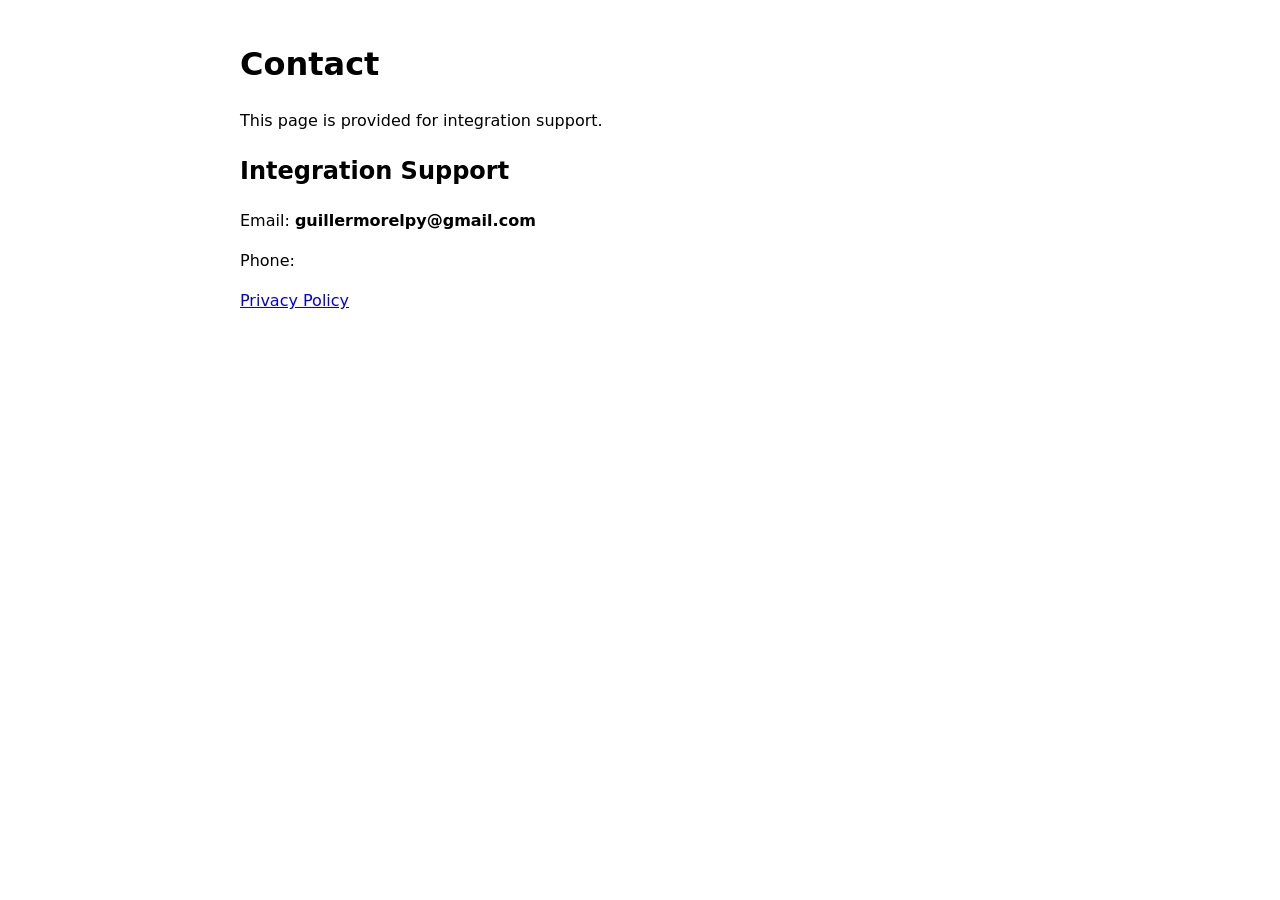
<file: contact/index.html>
<!doctype html>
<html lang="en">
<head>
  <meta charset="utf-8" />
  <meta name="viewport" content="width=device-width,initial-scale=1" />
  <title>Contact | Tuya PA Medical</title>
</head>
<body style="font-family: system-ui, -apple-system, Segoe UI, Roboto, Arial, sans-serif; line-height: 1.5; max-width: 800px; margin: 40px auto; padding: 0 16px;">
  <h1>Contact</h1>
  <p>This page is provided for integration support.</p>

  <h2>Integration Support</h2>
  <p>Email: <strong>guillermorelpy@gmail.com</strong></p>
  <p>Phone: <strong></strong></p>

  <p><a href="/privacy/">Privacy Policy</a></p>
</body>
</html>
</file>
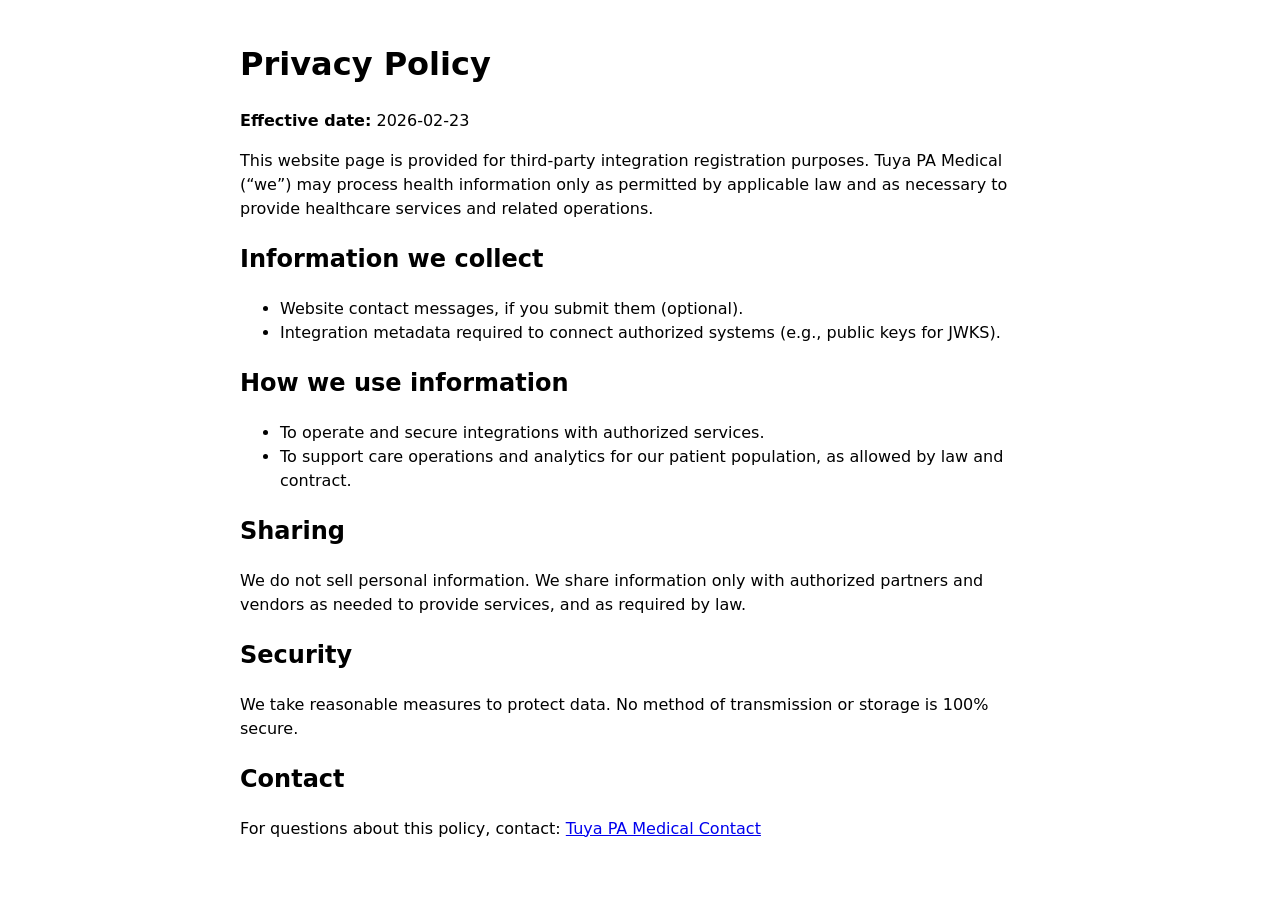
<file: privacy/index.html>
<!doctype html>
<html lang="en">
<head>
  <meta charset="utf-8" />
  <meta name="viewport" content="width=device-width,initial-scale=1" />
  <title>Privacy Policy | Tuya PA Medical</title>
</head>
<body style="font-family: system-ui, -apple-system, Segoe UI, Roboto, Arial, sans-serif; line-height: 1.5; max-width: 800px; margin: 40px auto; padding: 0 16px;">
  <h1>Privacy Policy</h1>
  <p><strong>Effective date:</strong> 2026-02-23</p>

  <p>
    This website page is provided for third-party integration registration purposes.
    Tuya PA Medical (“we”) may process health information only as permitted by applicable law
    and as necessary to provide healthcare services and related operations.
  </p>

  <h2>Information we collect</h2>
  <ul>
    <li>Website contact messages, if you submit them (optional).</li>
    <li>Integration metadata required to connect authorized systems (e.g., public keys for JWKS).</li>
  </ul>

  <h2>How we use information</h2>
  <ul>
    <li>To operate and secure integrations with authorized services.</li>
    <li>To support care operations and analytics for our patient population, as allowed by law and contract.</li>
  </ul>

  <h2>Sharing</h2>
  <p>
    We do not sell personal information. We share information only with authorized partners and vendors
    as needed to provide services, and as required by law.
  </p>

  <h2>Security</h2>
  <p>
    We take reasonable measures to protect data. No method of transmission or storage is 100% secure.
  </p>

  <h2>Contact</h2>
  <p>
    For questions about this policy, contact: <a href="/contact/">Tuya PA Medical Contact</a>
  </p>
</body>
</html>
</file>
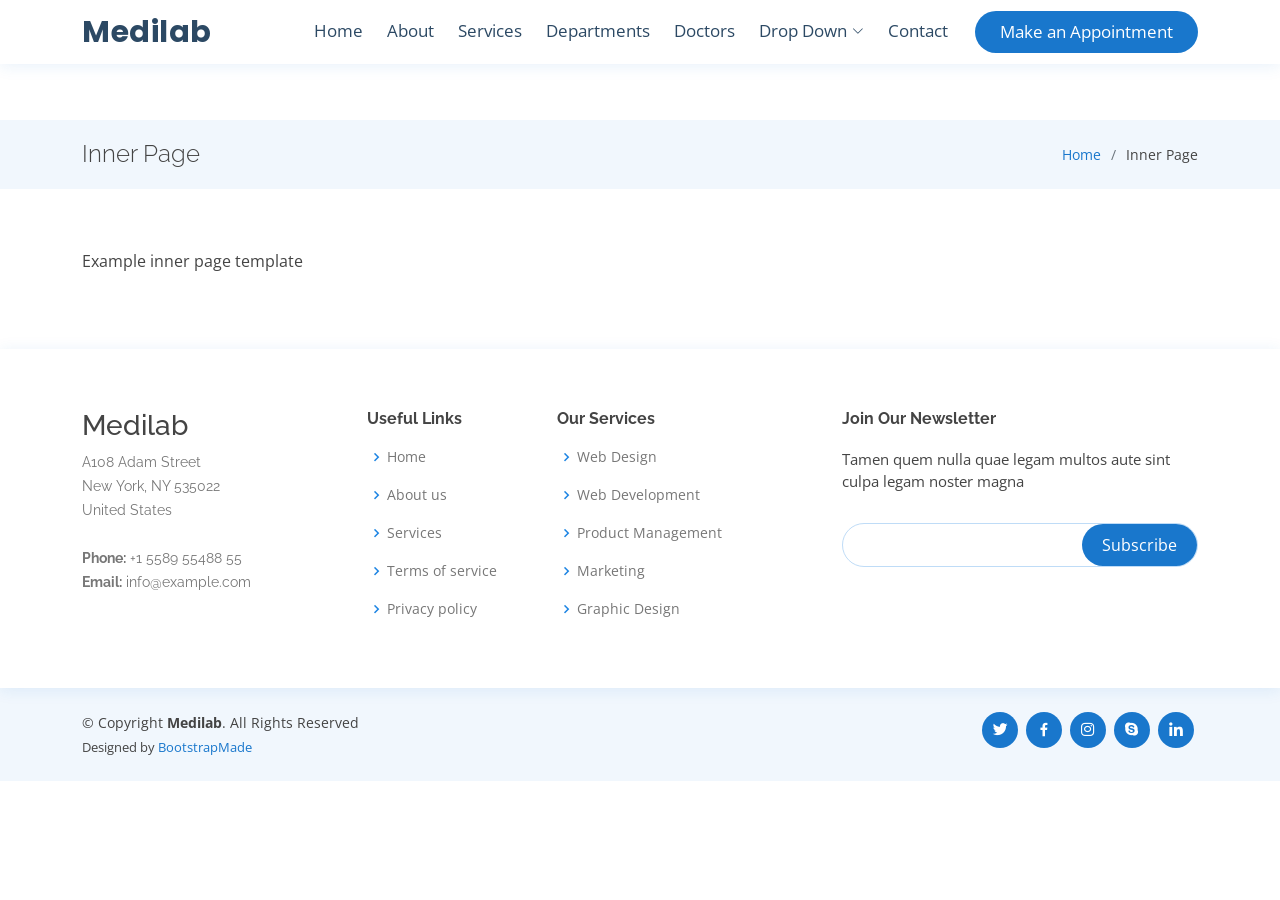
<file: inner-page.html>
<!DOCTYPE html>
<html lang="en">

<head>
  <meta charset="utf-8">
  <meta content="width=device-width, initial-scale=1.0" name="viewport">

  <title>Inner Page - Medilab Bootstrap Template</title>
  <meta content="" name="description">
  <meta content="" name="keywords">

  <!-- Favicons -->
  <link href="assets/img/favicon.png" rel="icon">
  <link href="assets/img/apple-touch-icon.png" rel="apple-touch-icon">

  <!-- Google Fonts -->
  <link href="https://fonts.googleapis.com/css?family=Open+Sans:300,300i,400,400i,600,600i,700,700i|Raleway:300,300i,400,400i,500,500i,600,600i,700,700i|Poppins:300,300i,400,400i,500,500i,600,600i,700,700i" rel="stylesheet">

  <!-- Vendor CSS Files -->
  <link href="assets/vendor/fontawesome-free/css/all.min.css" rel="stylesheet">
  <link href="assets/vendor/animate.css/animate.min.css" rel="stylesheet">
  <link href="assets/vendor/bootstrap/css/bootstrap.min.css" rel="stylesheet">
  <link href="assets/vendor/bootstrap-icons/bootstrap-icons.css" rel="stylesheet">
  <link href="assets/vendor/boxicons/css/boxicons.min.css" rel="stylesheet">
  <link href="assets/vendor/glightbox/css/glightbox.min.css" rel="stylesheet">
  <link href="assets/vendor/remixicon/remixicon.css" rel="stylesheet">
  <link href="assets/vendor/swiper/swiper-bundle.min.css" rel="stylesheet">

  <!-- Template Main CSS File -->
  <link href="assets/css/style.css" rel="stylesheet">

  <!-- =======================================================
  * Template Name: Medilab
  * Updated: Jun 23 2023 with Bootstrap v5.3.0
  * Template URL: https://bootstrapmade.com/medilab-free-medical-bootstrap-theme/
  * Author: BootstrapMade.com
  * License: https://bootstrapmade.com/license/
  ======================================================== -->
</head>

<body>

  <!-- ======= Top Bar ======= -->
  <div id="topbar" class="d-flex align-items-center fixed-top">
    <div class="container d-flex justify-content-between">
      <div class="contact-info d-flex align-items-center">
        <i class="bi bi-envelope"></i> <a href="mailto:contact@example.com">contact@example.com</a>
        <i class="bi bi-phone"></i> +1 5589 55488 55
      </div>
      <div class="d-none d-lg-flex social-links align-items-center">
        <a href="#" class="twitter"><i class="bi bi-twitter"></i></a>
        <a href="#" class="facebook"><i class="bi bi-facebook"></i></a>
        <a href="#" class="instagram"><i class="bi bi-instagram"></i></a>
        <a href="#" class="linkedin"><i class="bi bi-linkedin"></i></i></a>
      </div>
    </div>
  </div>

  <!-- ======= Header ======= -->
  <header id="header" class="fixed-top">
    <div class="container d-flex align-items-center">

      <h1 class="logo me-auto"><a href="index.html">Medilab</a></h1>
      <!-- Uncomment below if you prefer to use an image logo -->
      <!-- <a href="index.html" class="logo me-auto"><img src="assets/img/logo.png" alt="" class="img-fluid"></a>-->

      <nav id="navbar" class="navbar order-last order-lg-0">
        <ul>
          <li><a class="nav-link scrollto " href="#hero">Home</a></li>
          <li><a class="nav-link scrollto" href="#about">About</a></li>
          <li><a class="nav-link scrollto" href="#services">Services</a></li>
          <li><a class="nav-link scrollto" href="#departments">Departments</a></li>
          <li><a class="nav-link scrollto" href="#doctors">Doctors</a></li>
          <li class="dropdown"><a href="#"><span>Drop Down</span> <i class="bi bi-chevron-down"></i></a>
            <ul>
              <li><a href="#">Drop Down 1</a></li>
              <li class="dropdown"><a href="#"><span>Deep Drop Down</span> <i class="bi bi-chevron-right"></i></a>
                <ul>
                  <li><a href="#">Deep Drop Down 1</a></li>
                  <li><a href="#">Deep Drop Down 2</a></li>
                  <li><a href="#">Deep Drop Down 3</a></li>
                  <li><a href="#">Deep Drop Down 4</a></li>
                  <li><a href="#">Deep Drop Down 5</a></li>
                </ul>
              </li>
              <li><a href="#">Drop Down 2</a></li>
              <li><a href="#">Drop Down 3</a></li>
              <li><a href="#">Drop Down 4</a></li>
            </ul>
          </li>
          <li><a class="nav-link scrollto" href="#contact">Contact</a></li>
        </ul>
        <i class="bi bi-list mobile-nav-toggle"></i>
      </nav><!-- .navbar -->

      <a href="#appointment" class="appointment-btn scrollto"><span class="d-none d-md-inline">Make an</span> Appointment</a>

    </div>
  </header><!-- End Header -->

  <main id="main">

    <!-- ======= Breadcrumbs Section ======= -->
    <section class="breadcrumbs">
      <div class="container">

        <div class="d-flex justify-content-between align-items-center">
          <h2>Inner Page</h2>
          <ol>
            <li><a href="index.html">Home</a></li>
            <li>Inner Page</li>
          </ol>
        </div>

      </div>
    </section><!-- End Breadcrumbs Section -->

    <section class="inner-page">
      <div class="container">
        <p>
          Example inner page template
        </p>
      </div>
    </section>

  </main><!-- End #main -->

  <!-- ======= Footer ======= -->
  <footer id="footer">

    <div class="footer-top">
      <div class="container">
        <div class="row">

          <div class="col-lg-3 col-md-6 footer-contact">
            <h3>Medilab</h3>
            <p>
              A108 Adam Street <br>
              New York, NY 535022<br>
              United States <br><br>
              <strong>Phone:</strong> +1 5589 55488 55<br>
              <strong>Email:</strong> info@example.com<br>
            </p>
          </div>

          <div class="col-lg-2 col-md-6 footer-links">
            <h4>Useful Links</h4>
            <ul>
              <li><i class="bx bx-chevron-right"></i> <a href="#">Home</a></li>
              <li><i class="bx bx-chevron-right"></i> <a href="#">About us</a></li>
              <li><i class="bx bx-chevron-right"></i> <a href="#">Services</a></li>
              <li><i class="bx bx-chevron-right"></i> <a href="#">Terms of service</a></li>
              <li><i class="bx bx-chevron-right"></i> <a href="#">Privacy policy</a></li>
            </ul>
          </div>

          <div class="col-lg-3 col-md-6 footer-links">
            <h4>Our Services</h4>
            <ul>
              <li><i class="bx bx-chevron-right"></i> <a href="#">Web Design</a></li>
              <li><i class="bx bx-chevron-right"></i> <a href="#">Web Development</a></li>
              <li><i class="bx bx-chevron-right"></i> <a href="#">Product Management</a></li>
              <li><i class="bx bx-chevron-right"></i> <a href="#">Marketing</a></li>
              <li><i class="bx bx-chevron-right"></i> <a href="#">Graphic Design</a></li>
            </ul>
          </div>

          <div class="col-lg-4 col-md-6 footer-newsletter">
            <h4>Join Our Newsletter</h4>
            <p>Tamen quem nulla quae legam multos aute sint culpa legam noster magna</p>
            <form action="" method="post">
              <input type="email" name="email"><input type="submit" value="Subscribe">
            </form>
          </div>

        </div>
      </div>
    </div>

    <div class="container d-md-flex py-4">

      <div class="me-md-auto text-center text-md-start">
        <div class="copyright">
          &copy; Copyright <strong><span>Medilab</span></strong>. All Rights Reserved
        </div>
        <div class="credits">
          <!-- All the links in the footer should remain intact. -->
          <!-- You can delete the links only if you purchased the pro version. -->
          <!-- Licensing information: https://bootstrapmade.com/license/ -->
          <!-- Purchase the pro version with working PHP/AJAX contact form: https://bootstrapmade.com/medilab-free-medical-bootstrap-theme/ -->
          Designed by <a href="https://bootstrapmade.com/">BootstrapMade</a>
        </div>
      </div>
      <div class="social-links text-center text-md-right pt-3 pt-md-0">
        <a href="#" class="twitter"><i class="bx bxl-twitter"></i></a>
        <a href="#" class="facebook"><i class="bx bxl-facebook"></i></a>
        <a href="#" class="instagram"><i class="bx bxl-instagram"></i></a>
        <a href="#" class="google-plus"><i class="bx bxl-skype"></i></a>
        <a href="#" class="linkedin"><i class="bx bxl-linkedin"></i></a>
      </div>
    </div>
  </footer><!-- End Footer -->

  <div id="preloader"></div>
  <a href="#" class="back-to-top d-flex align-items-center justify-content-center"><i class="bi bi-arrow-up-short"></i></a>

  <!-- Vendor JS Files -->
  <script src="assets/vendor/purecounter/purecounter_vanilla.js"></script>
  <script src="assets/vendor/bootstrap/js/bootstrap.bundle.min.js"></script>
  <script src="assets/vendor/glightbox/js/glightbox.min.js"></script>
  <script src="assets/vendor/swiper/swiper-bundle.min.js"></script>
  <script src="assets/vendor/php-email-form/validate.js"></script>

  <!-- Template Main JS File -->
  <script src="assets/js/main.js"></script>

</body>

</html>
</file>
<file: assets/css/style.css>
/**
* Template Name: Medilab
* Updated: Jun 23 2023 with Bootstrap v5.3.0
* Template URL: https://bootstrapmade.com/medilab-free-medical-bootstrap-theme/
* Author: BootstrapMade.com
* License: https://bootstrapmade.com/license/
*/

/*--------------------------------------------------------------
# General
--------------------------------------------------------------*/
body {
  font-family: "Open Sans", sans-serif;
  color: #444444;
}

a {
  color: #1977cc;
  text-decoration: none;
}

a:hover {
  color: #3291e6;
  text-decoration: none;
}

h1,
h2,
h3,
h4,
h5,
h6 {
  font-family: "Raleway", sans-serif;
}

/*--------------------------------------------------------------
# Preloader
--------------------------------------------------------------*/
#preloader {
  position: fixed;
  top: 0;
  left: 0;
  right: 0;
  bottom: 0;
  z-index: 9999;
  overflow: hidden;
  background: #fff;
}

#preloader:before {
  content: "";
  position: fixed;
  top: calc(50% - 30px);
  left: calc(50% - 30px);
  border: 6px solid #1977cc;
  border-top-color: #d1e6f9;
  border-radius: 50%;
  width: 60px;
  height: 60px;
  animation: animate-preloader 1s linear infinite;
}

@keyframes animate-preloader {
  0% {
    transform: rotate(0deg);
  }

  100% {
    transform: rotate(360deg);
  }
}

/*--------------------------------------------------------------
# Back to top button
--------------------------------------------------------------*/
.back-to-top {
  position: fixed;
  visibility: hidden;
  opacity: 0;
  right: 15px;
  bottom: 15px;
  z-index: 996;
  background: #1977cc;
  width: 40px;
  height: 40px;
  border-radius: 4px;
  transition: all 0.4s;
}

.back-to-top i {
  font-size: 28px;
  color: #fff;
  line-height: 0;
}

.back-to-top:hover {
  background: #298ce5;
  color: #fff;
}

.back-to-top.active {
  visibility: visible;
  opacity: 1;
}

.datepicker-dropdown {
  padding: 20px !important;
}

/*--------------------------------------------------------------
# Top Bar
--------------------------------------------------------------*/
#topbar {
  background: #fff;
  height: 40px;
  font-size: 14px;
  transition: all 0.5s;
  z-index: 996;
}

#topbar.topbar-scrolled {
  top: -40px;
}

#topbar .contact-info a {
  line-height: 1;
  color: #444444;
  transition: 0.3s;
}

#topbar .contact-info a:hover {
  color: #1977cc;
}

#topbar .contact-info i {
  color: #1977cc;
  padding-right: 4px;
  margin-left: 15px;
  line-height: 0;
}

#topbar .contact-info i:first-child {
  margin-left: 0;
}

#topbar .social-links a {
  color: #437099;
  padding-left: 15px;
  display: inline-block;
  line-height: 1px;
  transition: 0.3s;
}

#topbar .social-links a:hover {
  color: #1977cc;
}

#topbar .social-links a:first-child {
  border-left: 0;
}

/*--------------------------------------------------------------
# Header
--------------------------------------------------------------*/
#header {
  background: #fff;
  transition: all 0.5s;
  z-index: 997;
  padding: 5px 0;
  top: 0px;
  box-shadow: 0px 2px 15px rgba(25, 119, 204, 0.1);
}

#header.header-scrolled {
  top: 0;
}

#header .logo {
  font-size: 30px;
  margin: 0;
  padding: 0;
  line-height: 1;
  font-weight: 700;
  letter-spacing: 0.5px;
  font-family: "Poppins", sans-serif;
}

#header .logo a {
  color: #2c4964;
}

#header .logo img {
  max-height: 100px;
}

/**
* Appointment Button *
*/
.appointment-btn {
  margin-left: 25px;
  background: #1977cc;
  color: #fff;
  border-radius: 50px;
  padding: 8px 25px;
  white-space: nowrap;
  transition: 0.3s;
  font-size: 17px;
  display: inline-block;
}

.appointment-btn:hover {
  background: #166ab5;
  color: #fff;
}

@media (max-width: 768px) {
  .appointment-btn {
    margin: 0 15px 0 0;
    padding: 6px 18px;
  }
}

/*--------------------------------------------------------------
# Navigation Menu
--------------------------------------------------------------*/
/**
* Desktop Navigation 
*/
.navbar {
  padding: 0;
}

.navbar ul {
  margin: 0;
  padding: 0;
  display: flex;
  list-style: none;
  align-items: center;
}

.navbar li {
  position: relative;
}

.navbar>ul>li {
  position: relative;
  white-space: nowrap;
  padding: 8px 0 8px 20px;
}

.navbar a,
.navbar a:focus {
  display: flex;
  align-items: center;
  justify-content: space-between;
  font-size: 17px;
  color: #2c4964;
  white-space: nowrap;
  transition: 0.3s;
  border-bottom: 2px solid #fff;
  padding: 5px 2px;
}

.navbar a i,
.navbar a:focus i {
  font-size: 12px;
  line-height: 0;
  margin-left: 5px;
}

.navbar a:hover,
.navbar .active,
.navbar .active:focus,
.navbar li:hover>a {
  color: #1977cc;
  border-color: #1977cc;
}

.navbar .dropdown ul {
  display: block;
  position: absolute;
  left: 20px;
  top: calc(100% + 30px);
  margin: 0;
  padding: 10px 0;
  z-index: 99;
  opacity: 0;
  visibility: hidden;
  background: #fff;
  box-shadow: 0px 0px 30px rgba(127, 137, 161, 0.25);
  transition: 0.3s;
}

.navbar .dropdown ul li {
  min-width: 200px;
}

.navbar .dropdown ul a {
  padding: 10px 20px;
  font-size: 14px;
  font-weight: 500;
  text-transform: none;
  color: #082744;
  border: none;
}

.navbar .dropdown ul a i {
  font-size: 12px;
}

.navbar .dropdown ul a:hover,
.navbar .dropdown ul .active:hover,
.navbar .dropdown ul li:hover>a {
  color: #1977cc;
}

.navbar .dropdown:hover>ul {
  opacity: 1;
  top: 100%;
  visibility: visible;
}

.navbar .dropdown .dropdown ul {
  top: 0;
  left: calc(100% - 30px);
  visibility: hidden;
}

.navbar .dropdown .dropdown:hover>ul {
  opacity: 1;
  top: 0;
  left: 100%;
  visibility: visible;
}

@media (max-width: 1366px) {
  .navbar .dropdown .dropdown ul {
    left: -90%;
  }

  .navbar .dropdown .dropdown:hover>ul {
    left: -100%;
  }
}

/**
* Mobile Navigation 
*/
.mobile-nav-toggle {
  color: #2c4964;
  font-size: 28px;
  cursor: pointer;
  display: none;
  line-height: 0;
  transition: 0.5s;
}

.mobile-nav-toggle.bi-x {
  color: #fff;
}

@media (max-width: 991px) {
  .mobile-nav-toggle {
    display: block;
  }

  .navbar ul {
    display: none;
  }
}

.navbar-mobile {
  position: fixed;
  overflow: hidden;
  top: 0;
  right: 0;
  left: 0;
  bottom: 0;
  background: rgba(28, 47, 65, 0.9);
  transition: 0.3s;
  z-index: 999;
}

.navbar-mobile .mobile-nav-toggle {
  position: absolute;
  top: 15px;
  right: 15px;
}

.navbar-mobile ul {
  display: block;
  position: absolute;
  top: 55px;
  right: 15px;
  bottom: 15px;
  left: 15px;
  padding: 10px 0;
  background-color: #fff;
  overflow-y: auto;
  transition: 0.3s;
}

.navbar-mobile>ul>li {
  padding: 0;
}

.navbar-mobile a,
.navbar-mobile a:focus {
  padding: 10px 20px;
  font-size: 15px;
  color: #2c4964;
  border: none;
}

.navbar-mobile a:hover,
.navbar-mobile .active,
.navbar-mobile li:hover>a {
  color: #1977cc;
}

.navbar-mobile .getstarted,
.navbar-mobile .getstarted:focus {
  margin: 15px;
}

.navbar-mobile .dropdown ul {
  position: static;
  display: none;
  margin: 10px 20px;
  padding: 10px 0;
  z-index: 99;
  opacity: 1;
  visibility: visible;
  background: #fff;
  box-shadow: 0px 0px 30px rgba(127, 137, 161, 0.25);
}

.navbar-mobile .dropdown ul li {
  min-width: 200px;
}

.navbar-mobile .dropdown ul a {
  padding: 10px 20px;
}

.navbar-mobile .dropdown ul a i {
  font-size: 12px;
}

.navbar-mobile .dropdown ul a:hover,
.navbar-mobile .dropdown ul .active:hover,
.navbar-mobile .dropdown ul li:hover>a {
  color: #1977cc;
}

.navbar-mobile .dropdown>.dropdown-active {
  display: block;
}

/*--------------------------------------------------------------
# Hero Section
--------------------------------------------------------------*/
#hero {
  width: 100%;
  height: 90vh;
  background: url("../img/hero-bg.jpg") top center;
  background-size: cover;
  margin-bottom: -200px;
}

#hero .container {
  position: relative;
}

#hero h1 {
  margin: 0;
  font-size: 48px;
  font-weight: 700;
  line-height: 56px;
  text-transform: uppercase;
  color: #f6f7f9;
}

#hero h2 {
  color: #f2f4f6;
  margin: 10px 0 0 0;
  font-size: 24px;
}

#hero .btn-get-started {
  font-family: "Raleway", sans-serif;
  text-transform: uppercase;
  font-weight: 500;
  font-size: 14px;
  letter-spacing: 1px;
  display: inline-block;
  padding: 12px 35px;
  margin-top: 30px;
  border-radius: 50px;
  transition: 0.5s;
  color: #fff;
  background: #1977cc;
}


#hero .btn-get-started:hover {
  background: #3291e6;
}


#hero .btn-portal:hover {
  background: #3291e6;
}


#hero .btn-portal {
  font-family: "Raleway", sans-serif;
  text-transform: uppercase;
  font-weight: 500;
  font-size: 14px;
  letter-spacing: 1px;
  display: inline-block;
  padding: 12px 35px;
  margin-top: 30px;
  border-radius: 50px;
  transition: 0.5s;
  color: #fff;
  background: #1977cc;
}


@media (min-width: 1024px) {
  #hero {
    background-attachment: fixed;
  }
}

@media (max-width: 992px) {
  #hero {
    margin-bottom: 0;
    height: 100vh;
  }

  #hero .container {
    padding-bottom: 63px;
  }

  #hero h1 {
    font-size: 28px;
    line-height: 36px;
  }

  #hero h2 {
    font-size: 18px;
    line-height: 24px;
    margin-bottom: 30px;
  }
}

@media (max-height: 600px) {
  #hero {
    height: 110vh;
  }
}

/*--------------------------------------------------------------
# Sections General
--------------------------------------------------------------*/
section {
  padding: 60px 0;
  overflow: hidden;
}

.section-bg {
  background-color: #f1f7fd;
}

.section-title {
  text-align: center;
  padding-bottom: 30px;
}

.section-title h2 {
  font-size: 32px;
  font-weight: bold;
  margin-bottom: 20px;
  padding-bottom: 20px;
  position: relative;
  color: #2c4964;
}

.section-title h2::before {
  content: "";
  position: absolute;
  display: block;
  width: 120px;
  height: 1px;
  background: #ddd;
  bottom: 1px;
  left: calc(50% - 60px);
}

.section-title h2::after {
  content: "";
  position: absolute;
  display: block;
  width: 40px;
  height: 3px;
  background: #1977cc;
  bottom: 0;
  left: calc(50% - 20px);
}

.section-title p {
  margin-bottom: 0;
}

/*--------------------------------------------------------------
# Breadcrumbs
--------------------------------------------------------------*/
.breadcrumbs {
  padding: 20px 0;
  background-color: #f1f7fd;
  min-height: 40px;
  margin-top: 120px;
}

@media (max-width: 992px) {
  .breadcrumbs {
    margin-top: 100px;
  }
}

.breadcrumbs h2 {
  font-size: 24px;
  font-weight: 300;
  margin: 0;
}

@media (max-width: 992px) {
  .breadcrumbs h2 {
    margin: 0 0 10px 0;
  }
}

.breadcrumbs ol {
  display: flex;
  flex-wrap: wrap;
  list-style: none;
  padding: 0;
  margin: 0;
  font-size: 14px;
}

.breadcrumbs ol li+li {
  padding-left: 10px;
}

.breadcrumbs ol li+li::before {
  display: inline-block;
  padding-right: 10px;
  color: #6c757d;
  content: "/";
}

@media (max-width: 768px) {
  .breadcrumbs .d-flex {
    display: block !important;
  }

  .breadcrumbs ol {
    display: block;
  }

  .breadcrumbs ol li {
    display: inline-block;
  }
}

/*--------------------------------------------------------------
# Why Us
--------------------------------------------------------------*/
.why-us .content {
  padding: 30px;
  background: #1977cc;
  border-radius: 4px;
  color: #fff;
}

.why-us .content h3 {
  font-weight: 700;
  font-size: 34px;
  margin-bottom: 30px;
}

.why-us .content p {
  margin-bottom: 30px;
}

.why-us .content .more-btn {
  display: inline-block;
  background: rgba(255, 255, 255, 0.2);
  padding: 6px 30px 8px 30px;
  color: #fff;
  border-radius: 50px;
  transition: all ease-in-out 0.4s;
}

.why-us .content .more-btn i {
  font-size: 14px;
}

.why-us .content .more-btn:hover {
  color: #1977cc;
  background: #fff;
}

.why-us .icon-boxes .icon-box {
  text-align: center;
  border-radius: 10px;
  background: #fff;
  box-shadow: 0px 2px 15px rgba(0, 0, 0, 0.1);
  padding: 40px 30px;
  width: 100%;
}

.why-us .icon-boxes .icon-box i {
  font-size: 40px;
  color: #1977cc;
  margin-bottom: 30px;
}

.why-us .icon-boxes .icon-box h4 {
  font-size: 20px;
  font-weight: 700;
  margin: 0 0 30px 0;
}

.why-us .icon-boxes .icon-box p {
  font-size: 15px;
  color: #848484;
}

/*--------------------------------------------------------------
# About
--------------------------------------------------------------*/
.about .icon-boxes h4 {
  font-size: 18px;
  color: #4b7dab;
  margin-bottom: 15px;
}

.about .icon-boxes h3 {
  font-size: 28px;
  font-weight: 700;
  color: #2c4964;
  margin-bottom: 15px;
}

.about .icon-box {
  margin-top: 40px;
}

.about .icon-box .icon {
  float: left;
  display: flex;
  align-items: center;
  justify-content: center;
  width: 64px;
  height: 64px;
  border: 2px solid #8dc2f1;
  border-radius: 50px;
  transition: 0.5s;
}

.about .icon-box .icon i {
  color: #1977cc;
  font-size: 32px;
}

.about .icon-box:hover .icon {
  background: #1977cc;
  border-color: #1977cc;
}

.about .icon-box:hover .icon i {
  color: #fff;
}

.about .icon-box .title {
  margin-left: 85px;
  font-weight: 700;
  margin-bottom: 10px;
  font-size: 18px;
}

.about .icon-box .title a {
  color: #343a40;
  transition: 0.3s;
}

.about .icon-box .title a:hover {
  color: #1977cc;
}

.about .icon-box .description {
  margin-left: 85px;
  line-height: 24px;
  font-size: 14px;
}

.about .video-box {
  background: url("../img/about.jpg") center center no-repeat;
  background-size: cover;
  min-height: 500px;
}

.about .play-btn {
  width: 94px;
  height: 94px;
  background: radial-gradient(#1977cc 50%, rgba(25, 119, 204, 0.4) 52%);
  border-radius: 50%;
  display: block;
  position: absolute;
  left: calc(50% - 47px);
  top: calc(50% - 47px);
  overflow: hidden;
}

.about .play-btn::after {
  content: "";
  position: absolute;
  left: 50%;
  top: 50%;
  transform: translateX(-40%) translateY(-50%);
  width: 0;
  height: 0;
  border-top: 10px solid transparent;
  border-bottom: 10px solid transparent;
  border-left: 15px solid #fff;
  z-index: 100;
  transition: all 400ms cubic-bezier(0.55, 0.055, 0.675, 0.19);
}

.about .play-btn::before {
  content: "";
  position: absolute;
  width: 120px;
  height: 120px;
  animation-delay: 0s;
  animation: pulsate-btn 2s;
  animation-direction: forwards;
  animation-iteration-count: infinite;
  animation-timing-function: steps;
  opacity: 1;
  border-radius: 50%;
  border: 5px solid rgba(25, 119, 204, 0.7);
  top: -15%;
  left: -15%;
  background: rgba(198, 16, 0, 0);
}

.about .play-btn:hover::after {
  border-left: 15px solid #1977cc;
  transform: scale(20);
}

.about .play-btn:hover::before {
  content: "";
  position: absolute;
  left: 50%;
  top: 50%;
  transform: translateX(-40%) translateY(-50%);
  width: 0;
  height: 0;
  border: none;
  border-top: 10px solid transparent;
  border-bottom: 10px solid transparent;
  border-left: 15px solid #fff;
  z-index: 200;
  animation: none;
  border-radius: 0;
}

@keyframes pulsate-btn {
  0% {
    transform: scale(0.6, 0.6);
    opacity: 1;
  }

  100% {
    transform: scale(1, 1);
    opacity: 0;
  }
}

/*--------------------------------------------------------------
# Counts
--------------------------------------------------------------
.counts {
  background: #f1f7fd;
  padding: 70px 0 60px;
}

.counts .count-box {
  padding: 30px 30px 25px 30px;
  width: 100%;
  position: relative;
  text-align: center;
  background: #fff;
}

.counts .count-box i {
  position: absolute;
  top: -25px;
  left: 50%;
  transform: translateX(-50%);
  font-size: 20px;
  background: #1977cc;
  color: #fff;
  border-radius: 50px;
  display: inline-flex;
  align-items: center;
  justify-content: center;
  width: 48px;
  height: 48px;
}

.counts .count-box span {
  font-size: 36px;
  display: block;
  font-weight: 600;
  color: #082744;
}

.counts .count-box p {
  padding: 0;
  margin: 0;
  font-family: "Raleway", sans-serif;
  font-size: 14px;
}
*/
/*--------------------------------------------------------------
# Services
--------------------------------------------------------------*/
.services .icon-box {
  text-align: center;
  border: 1px solid #d5e1ed;
  padding: 80px 20px;
  transition: all ease-in-out 0.3s;
}

.services .icon-box .icon {
  margin: 0 auto;
  width: 64px;
  height: 64px;
  background: #1977cc;
  border-radius: 5px;
  transition: all 0.3s ease-out 0s;
  display: flex;
  align-items: center;
  justify-content: center;
  margin-bottom: 20px;
  transform-style: preserve-3d;
  position: relative;
  z-index: 2;
}

.services .icon-box .icon i {
  color: #fff;
  font-size: 28px;
  transition: ease-in-out 0.3s;
}

.services .icon-box .icon::before {
  position: absolute;
  content: "";
  left: -8px;
  top: -8px;
  height: 100%;
  width: 100%;
  background: rgba(25, 119, 204, 0.2);
  border-radius: 5px;
  transition: all 0.3s ease-out 0s;
  transform: translateZ(-1px);
  z-index: -1;
}

.services .icon-box h4 {
  font-weight: 700;
  margin-bottom: 15px;
  font-size: 24px;
}

.services .icon-box h4 a {
  color: #2c4964;
}

.services .icon-box p {
  line-height: 24px;
  font-size: 14px;
  margin-bottom: 0;
}

.services .icon-box:hover {
  background: #1977cc;
  border-color: #1977cc;
}

.services .icon-box:hover .icon {
  background: #fff;
}

.services .icon-box:hover .icon i {
  color: #1977cc;
}

.services .icon-box:hover .icon::before {
  background: rgba(255, 255, 255, 0.3);
}

.services .icon-box:hover h4 a,
.services .icon-box:hover p {
  color: #fff;
}

/*--------------------------------------------------------------
# Appointments
--------------------------------------------------------------*/
.appointment .php-email-form {
  width: 100%;
}

.appointment .php-email-form .form-group {
  padding-bottom: 8px;
}

.appointment .php-email-form .validate {
  display: none;
  color: red;
  margin: 0 0 15px 0;
  font-weight: 400;
  font-size: 13px;
}

.appointment .php-email-form .error-message {
  display: none;
  color: #fff;
  background: #ed3c0d;
  text-align: left;
  padding: 15px;
  font-weight: 600;
}

.appointment .php-email-form .error-message br+br {
  margin-top: 25px;
}

.appointment .php-email-form .sent-message {
  display: none;
  color: #fff;
  background: #18d26e;
  text-align: center;
  padding: 15px;
  font-weight: 600;
}

.appointment .php-email-form .loading {
  display: none;
  background: #fff;
  text-align: center;
  padding: 15px;
}

.appointment .php-email-form .loading:before {
  content: "";
  display: inline-block;
  border-radius: 50%;
  width: 24px;
  height: 24px;
  margin: 0 10px -6px 0;
  border: 3px solid #18d26e;
  border-top-color: #eee;
  animation: animate-loading 1s linear infinite;
}

.appointment .php-email-form input,
.appointment .php-email-form textarea,
.appointment .php-email-form select {
  border-radius: 0;
  box-shadow: none;
  font-size: 14px;
  padding: 10px !important;
}

.appointment .php-email-form input:focus,
.appointment .php-email-form textarea:focus,
.appointment .php-email-form select:focus {
  border-color: #1977cc;
}

.appointment .php-email-form input,
.appointment .php-email-form select {
  height: 44px;
}

.appointment .php-email-form textarea {
  padding: 10px 12px;
}

.appointment .php-email-form button[type=submit] {
  background: #1977cc;
  border: 0;
  padding: 10px 35px;
  color: #fff;
  transition: 0.4s;
  border-radius: 50px;
}

.appointment .php-email-form button[type=submit]:hover {
  background: #1c84e3;
}

/*--------------------------------------------------------------
# Departments
--------------------------------------------------------------
.departments {
  overflow: hidden;
}

.departments .nav-tabs {
  border: 0;
}

.departments .nav-link {
  border: 0;
  padding: 12px 15px 12px 0;
  transition: 0.3s;
  color: #2c4964;
  border-radius: 0;
  border-right: 2px solid #ebf1f6;
  font-weight: 600;
  font-size: 15px;
}

.departments .nav-link:hover {
  color: #1977cc;
}

.departments .nav-link.active {
  color: #1977cc;
  border-color: #1977cc;
}

.departments .tab-pane.active {
  animation: fadeIn 0.5s ease-out;
}

.departments .details h3 {
  font-size: 26px;
  font-weight: 600;
  margin-bottom: 20px;
  color: #2c4964;
}

.departments .details p {
  color: #777777;
}

.departments .details p:last-child {
  margin-bottom: 0;
}

@media (max-width: 992px) {
  .departments .nav-link {
    border: 0;
    padding: 15px;
  }

  .departments .nav-link.active {
    color: #fff;
    background: #1977cc;
  }
}
*/
/*--------------------------------------------------------------
# Doctors
--------------------------------------------------------------*/
.doctors {
  background: #fff;
}

.doctors .member {
  position: relative;
  box-shadow: 0px 2px 15px rgba(44, 73, 100, 0.08);
  padding: 30px;
  border-radius: 10px;
}

.doctors .member .pic {
  overflow: hidden;
  width: 180px;
  border-radius: 50%;
}

.doctors .member .pic.giovana {
  height: 180px;
}

.doctors .member .pic.giovana img {
  width: 100%;
  height: 100%;
  object-fit: cover;
  object-position: center 38%;
}

.doctors .member .pic img {
  transition: ease-in-out 0.3s;
}

.doctors .member:hover img {
  transform: scale(1.1);
}

.doctors .member .member-info {
  padding-left: 30px;
}

.doctors .member h4 {
  font-weight: 700;
  margin-bottom: 5px;
  font-size: 20px;
  color: #2c4964;
}

.doctors .member span {
  display: block;
  font-size: 15px;
  padding-bottom: 10px;
  position: relative;
  font-weight: 500;
}

.doctors .member span::after {
  content: "";
  position: absolute;
  display: block;
  width: 50px;
  height: 1px;
  background: #b2c8dd;
  bottom: 0;
  left: 0;
}

.doctors .member p {
  margin: 10px 0 0 0;
  font-size: 14px;
}

.doctors .member .social {
  margin-top: 12px;
  display: flex;
  align-items: center;
  justify-content: flex-start;
}

.doctors .member .social a {
  transition: ease-in-out 0.3s;
  display: flex;
  align-items: center;
  justify-content: center;
  border-radius: 50px;
  width: 32px;
  height: 32px;
  background: #a0bcd5;
}

.doctors .member .social a i {
  color: #fff;
  font-size: 16px;
  margin: 0 2px;
}

.doctors .member .social a:hover {
  background: #1977cc;
}

.doctors .member .social a+a {
  margin-left: 8px;
}

/*--------------------------------------------------------------
# Frequently Asked Questions
--------------------------------------------------------------*/
.faq .faq-list {
  padding: 0 100px;
}

.faq .faq-list ul {
  padding: 0;
  list-style: none;
}

.faq .faq-list li+li {
  margin-top: 15px;
}

.faq .faq-list li {
  padding: 20px;
  background: #fff;
  border-radius: 4px;
  position: relative;
}

.faq .faq-list a {
  display: block;
  position: relative;
  font-family: "Poppins", sans-serif;
  font-size: 16px;
  line-height: 24px;
  font-weight: 500;
  padding: 0 30px;
  outline: none;
  cursor: pointer;
}

.faq .faq-list .icon-help {
  font-size: 24px;
  position: absolute;
  right: 0;
  left: 20px;
  color: #76b5ee;
}

.faq .faq-list .icon-show,
.faq .faq-list .icon-close {
  font-size: 24px;
  position: absolute;
  right: 0;
  top: 0;
}

.faq .faq-list p {
  margin-bottom: 0;
  padding: 10px 0 0 0;
}

.faq .faq-list .icon-show {
  display: none;
}

.faq .faq-list a.collapsed {
  color: #343a40;
}

.faq .faq-list a.collapsed:hover {
  color: #1977cc;
}

.faq .faq-list a.collapsed .icon-show {
  display: inline-block;
}

.faq .faq-list a.collapsed .icon-close {
  display: none;
}

@media (max-width: 1200px) {
  .faq .faq-list {
    padding: 0;
  }
}

/*--------------------------------------------------------------
# Testimonials
--------------------------------------------------------------*/
.testimonials .testimonial-wrap {
  padding-left: 50px;
}

.testimonials .testimonials-carousel,
.testimonials .testimonials-slider {
  overflow: hidden;
}

.testimonials .testimonial-item {
  box-sizing: content-box;
  padding: 30px 30px 30px 60px;
  margin: 30px 15px;
  min-height: 200px;
  box-shadow: 0px 2px 12px rgba(44, 73, 100, 0.08);
  position: relative;
  background: #fff;
}

.testimonials .testimonial-item .testimonial-img {
  width: 90px;
  border-radius: 10px;
  border: 6px solid #fff;
  position: absolute;
  left: -45px;
}

.testimonials .testimonial-item h3 {
  font-size: 18px;
  font-weight: bold;
  margin: 10px 0 5px 0;
  color: #111;
}

.testimonials .testimonial-item h4 {
  font-size: 14px;
  color: #999;
  margin: 0;
}

.testimonials .testimonial-item .quote-icon-left,
.testimonials .testimonial-item .quote-icon-right {
  color: #badaf7;
  font-size: 26px;
}

.testimonials .testimonial-item .quote-icon-left {
  display: inline-block;
  left: -5px;
  position: relative;
}

.testimonials .testimonial-item .quote-icon-right {
  display: inline-block;
  right: -5px;
  position: relative;
  top: 10px;
}

.testimonials .testimonial-item p {
  font-style: italic;
  margin: 15px auto 15px auto;
}

.testimonials .swiper-pagination {
  margin-top: 20px;
  position: relative;
}

.testimonials .swiper-pagination .swiper-pagination-bullet {
  width: 12px;
  height: 12px;
  background-color: #fff;
  opacity: 1;
  border: 1px solid #1977cc;
}

.testimonials .swiper-pagination .swiper-pagination-bullet-active {
  background-color: #1977cc;
}

@media (max-width: 767px) {
  .testimonials .testimonial-wrap {
    padding-left: 0;
  }

  .testimonials .testimonials-carousel,
  .testimonials .testimonials-slider {
    overflow: hidden;
  }

  .testimonials .testimonial-item {
    padding: 30px;
    margin: 15px;
  }

  .testimonials .testimonial-item .testimonial-img {
    position: static;
    left: auto;
  }
}

/*--------------------------------------------------------------
# Gallery
--------------------------------------------------------------*/
.gallery .gallery-item {
  overflow: hidden;
  border-right: 3px solid #fff;
  border-bottom: 3px solid #fff;
}

.gallery .gallery-item img {
  transition: all ease-in-out 0.4s;
}

.gallery .gallery-item:hover img {
  transform: scale(1.1);
}

/*--------------------------------------------------------------
# Contact
--------------------------------------------------------------*/
.contact .info {
  width: 100%;
  background: #fff;
}

.contact .info i {
  font-size: 20px;
  color: #1977cc;
  float: left;
  width: 44px;
  height: 44px;
  background: #d6e9fa;
  display: flex;
  justify-content: center;
  align-items: center;
  border-radius: 50px;
  transition: all 0.3s ease-in-out;
}

.contact .info h4 {
  padding: 0 0 0 60px;
  font-size: 22px;
  font-weight: 600;
  margin-bottom: 5px;
  color: #2c4964;
}

.contact .info p {
  padding: 0 0 0 60px;
  margin-bottom: 0;
  font-size: 14px;
  color: #4b7dab;
}

.contact .info .email,
.contact .info .phone {
  margin-top: 40px;
}

.contact .info .email:hover i,
.contact .info .address:hover i,
.contact .info .phone:hover i {
  background: #1977cc;
  color: #fff;
}

.contact .php-email-form {
  width: 100%;
  background: #fff;
}

.contact .php-email-form .form-group {
  padding-bottom: 8px;
}

.contact .php-email-form .error-message {
  display: none;
  color: #fff;
  background: #ed3c0d;
  text-align: left;
  padding: 15px;
  font-weight: 600;
}

.contact .php-email-form .error-message br+br {
  margin-top: 25px;
}

.contact .php-email-form .sent-message {
  display: none;
  color: #fff;
  background: #18d26e;
  text-align: center;
  padding: 15px;
  font-weight: 600;
}

.contact .php-email-form .loading {
  display: none;
  background: #fff;
  text-align: center;
  padding: 15px;
}

.contact .php-email-form .loading:before {
  content: "";
  display: inline-block;
  border-radius: 50%;
  width: 24px;
  height: 24px;
  margin: 0 10px -6px 0;
  border: 3px solid #18d26e;
  border-top-color: #eee;
  animation: animate-loading 1s linear infinite;
}

.contact .php-email-form input,
.contact .php-email-form textarea {
  border-radius: 0;
  box-shadow: none;
  font-size: 14px;
}

.contact .php-email-form input {
  height: 44px;
}

.contact .php-email-form textarea {
  padding: 10px 12px;
}

.contact .php-email-form button[type=submit] {
  background: #1977cc;
  border: 0;
  padding: 10px 35px;
  color: #fff;
  transition: 0.4s;
  border-radius: 50px;
}

.contact .php-email-form button[type=submit]:hover {
  background: #1c84e3;
}

@keyframes animate-loading {
  0% {
    transform: rotate(0deg);
  }

  100% {
    transform: rotate(360deg);
  }
}

/*--------------------------------------------------------------
# Footer
--------------------------------------------------------------*/
#footer {
  color: #444444;
  font-size: 14px;
  background: #f1f7fd;
}

#footer .footer-top {
  padding: 60px 0 30px 0;
  background: #fff;
  box-shadow: 0px 2px 15px rgba(25, 119, 204, 0.1);
}

#footer .footer-top .footer-contact {
  margin-bottom: 30px;
}

#footer .footer-top .footer-contact h4 {
  font-size: 22px;
  margin: 0 0 30px 0;
  padding: 2px 0 2px 0;
  line-height: 1;
  font-weight: 700;
}

#footer .footer-top .footer-contact p {
  font-size: 14px;
  line-height: 24px;
  margin-bottom: 0;
  font-family: "Raleway", sans-serif;
  color: #777777;
}

#footer .footer-top h4 {
  font-size: 16px;
  font-weight: bold;
  color: #444444;
  position: relative;
  padding-bottom: 12px;
}

#footer .footer-top .footer-links {
  margin-bottom: 30px;
}

#footer .footer-top .footer-links ul {
  list-style: none;
  padding: 0;
  margin: 0;
}

#footer .footer-top .footer-links ul i {
  padding-right: 2px;
  color: #1c84e3;
  font-size: 18px;
  line-height: 1;
}

#footer .footer-top .footer-links ul li {
  padding: 10px 0;
  display: flex;
  align-items: center;
}

#footer .footer-top .footer-links ul li:first-child {
  padding-top: 0;
}

#footer .footer-top .footer-links ul a {
  color: #777777;
  transition: 0.3s;
  display: inline-block;
  line-height: 1;
}

#footer .footer-top .footer-links ul a:hover {
  text-decoration: none;
  color: #1977cc;
}

#footer .footer-newsletter {
  font-size: 15px;
}

#footer .footer-newsletter h4 {
  font-size: 16px;
  font-weight: bold;
  color: #444444;
  position: relative;
  padding-bottom: 12px;
}

#footer .footer-newsletter form {
  margin-top: 30px;
  background: #fff;
  padding: 6px 10px;
  position: relative;
  border-radius: 50px;
  text-align: left;
  border: 1px solid #bfdcf7;
}

#footer .footer-newsletter form input[type=email] {
  border: 0;
  padding: 4px 8px;
  width: calc(100% - 100px);
}

#footer .footer-newsletter form input[type=submit] {
  position: absolute;
  top: 0;
  right: 0;
  bottom: 0;
  border: 0;
  background: none;
  font-size: 16px;
  padding: 0 20px;
  background: #1977cc;
  color: #fff;
  transition: 0.3s;
  border-radius: 50px;
}

#footer .footer-newsletter form input[type=submit]:hover {
  background: #1c84e3;
}

#footer .credits {
  padding-top: 5px;
  font-size: 13px;
  color: #444444;
}

#footer .social-links a {
  font-size: 18px;
  display: inline-block;
  background: #1977cc;
  color: #fff;
  line-height: 1;
  padding: 8px 0;
  margin-right: 4px;
  border-radius: 50%;
  text-align: center;
  width: 36px;
  height: 36px;
  transition: 0.3s;
}

#footer .social-links a:hover {
  background: #1c84e3;
  color: #fff;
  text-decoration: none;
}
</file>
